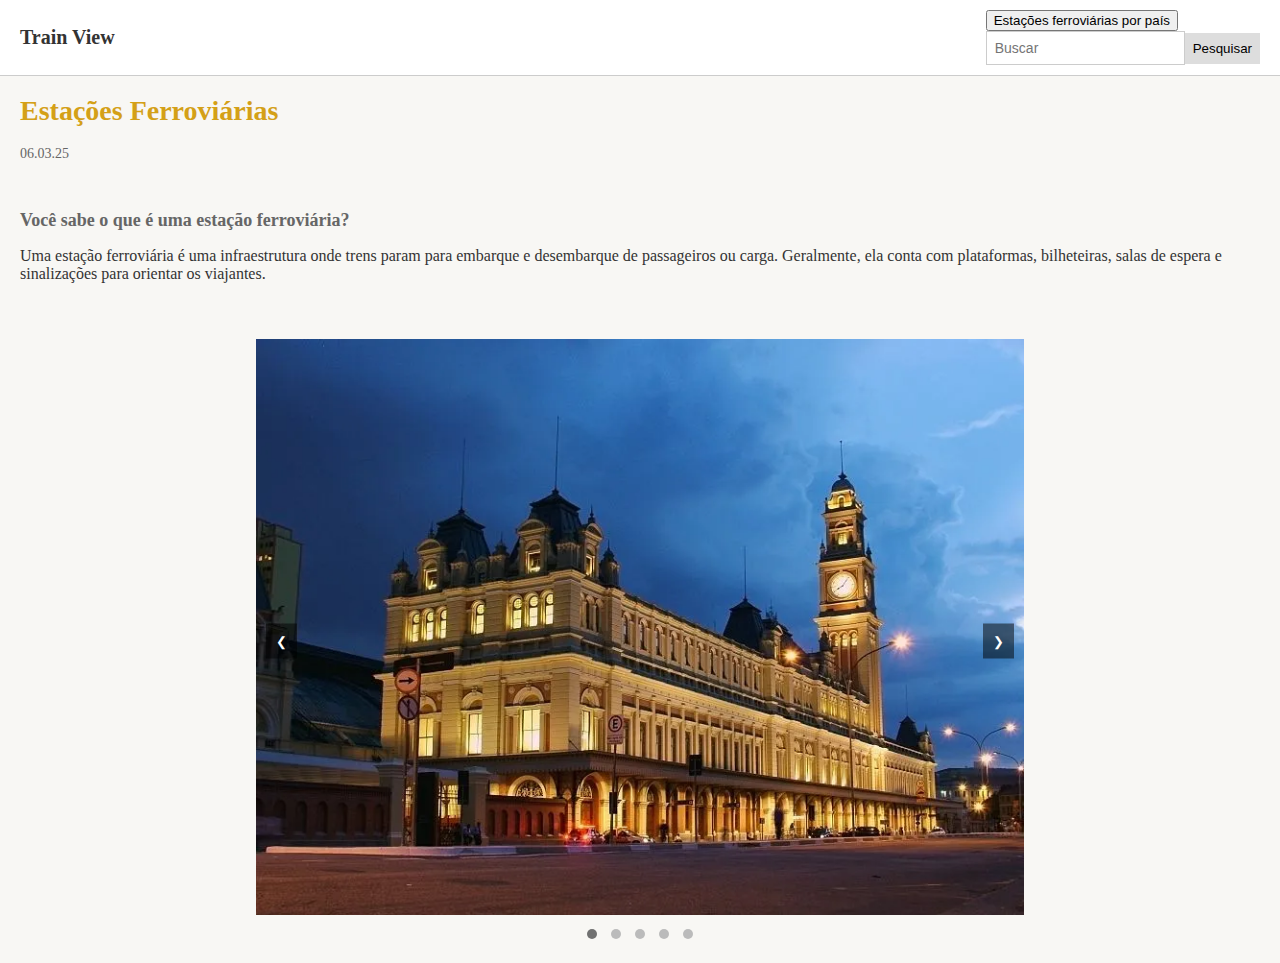
<file: index.html>
<!DOCTYPE html>
<html lang="pt">
<head>
    <meta charset="UTF-8">
    <meta name="viewport" content="width=device-width, initial-scale=1.0">
    <title>Estações Ferroviárias</title>
    <link rel="stylesheet" href="style.css">
    <script src="carousel.js" defer></script>
    <script src="script.js" defer></script>
</head>
<body>

    <header>
        <div class="logo">Train View</div>
        <nav>
            <button id="listStationsButton">Estações ferroviárias por país</button>
            <div class="search-bar">
                <input type="text" id="searchInput" placeholder="Buscar">
                <button onclick="fetchStations()">Pesquisar</button>
            </div>
        </nav>
    </header>

    <main>
        <h1>Estações Ferroviárias</h1>
        <p class="date">06.03.25</p>

        <section class="intro">
            <h2>Você sabe o que é uma estação ferroviária?</h2>
            <p>Uma estação ferroviária é uma infraestrutura onde trens param para embarque e desembarque de passageiros ou carga. Geralmente, ela conta com plataformas, bilheteiras, salas de espera e sinalizações para orientar os viajantes.</p>
        </section>

        <!-- Carrossel -->
        <div class="carousel">
            <button class="prev" onclick="changeSlide(-1)">&#10094;</button>
            <div class="carousel-images">
                <img src="img/1.webp" class="slide active">
                <img src="img/13-estacoes-de-trem-mais-bonitas-do-mundo47_AvSRydA.webp" class="slide">
                <img src="img/13-estacoes-de-trem-mais-bonitas-do-mundo59.webp" class="slide">
                <img src="img/1estacaodaluz.webp" class="slide">
                <img src="img/capa1.webp" class="slide">
            </div>
            <button class="next" onclick="changeSlide(1)">&#10095;</button>
            <div class="dots">
                <span class="dot active" onclick="currentSlide(1)"></span>
                <span class="dot" onclick="currentSlide(2)"></span>
                <span class="dot" onclick="currentSlide(3)"></span>
                <span class="dot" onclick="currentSlide(4)"></span>
                <span class="dot" onclick="currentSlide(5)"></span>
            </div>
        </div>
    </main>

    <div id="stations"></div>

</body>
</html>
</file>
<file: style.css>
/* Estilização geral */
body {
    font-family: Georgia, serif;
    margin: 0;
    padding: 0;
    color: #333;
    background-color: #f8f7f4;
}

header {
    display: flex;
    justify-content: space-between;
    align-items: center;
    padding: 10px 20px;
    background-color: white;
    border-bottom: 1px solid #ccc;
}

.logo {
    font-size: 20px;
    font-weight: bold;
}

.search-bar {
    display: flex;
    align-items: center;
}

.search-bar input {
    padding: 8px;
    border: 1px solid #ccc;
    font-size: 14px;
}

.search-bar button {
    padding: 8px;
    background-color: #ddd;
    border: none;
    cursor: pointer;
}

h1 {
    font-size: 28px;
    color: #d4a017;
    text-align: left;
    margin-left: 20px;
}

.date {
    margin-left: 20px;
    font-size: 14px;
    color: #666;
}

.intro {
    padding: 20px;
}

.intro h2 {
    font-size: 18px;
    color: #666;
}

.intro p {
    font-size: 16px;
}

/* Carrossel */
.carousel {
    position: relative;
    width: 60%;
    margin: 20px auto;
    overflow: hidden;
    text-align: center;
}

.carousel-images {
    display: flex;
    transition: transform 0.5s ease-in-out;
}

.slide {
    width: 100%;
    display: none;
}

.slide.active {
    display: block;
}

.prev, .next {
    position: absolute;
    top: 50%;
    transform: translateY(-50%);
    background-color: rgba(0, 0, 0, 0.5);
    color: white;
    border: none;
    padding: 10px;
    cursor: pointer;
}

.prev {
    left: 10px;
}

.next {
    right: 10px;
}

.dots {
    text-align: center;
    margin-top: 10px;
}

.dot {
    height: 10px;
    width: 10px;
    margin: 0 5px;
    background-color: #bbb;
    border-radius: 50%;
    display: inline-block;
    cursor: pointer;
}

.dot.active {
    background-color: #717171;
}



.station a {
    text-decoration: none;
    color: #333;
}

.station a:hover {
    text-decoration: underline;
}

#stationImage {
    max-width: 100%;
    height: auto;
    display: block;
    margin: 20px auto;
    border: 1px solid #ccc;
    border-radius: 8px;
}
</file>
